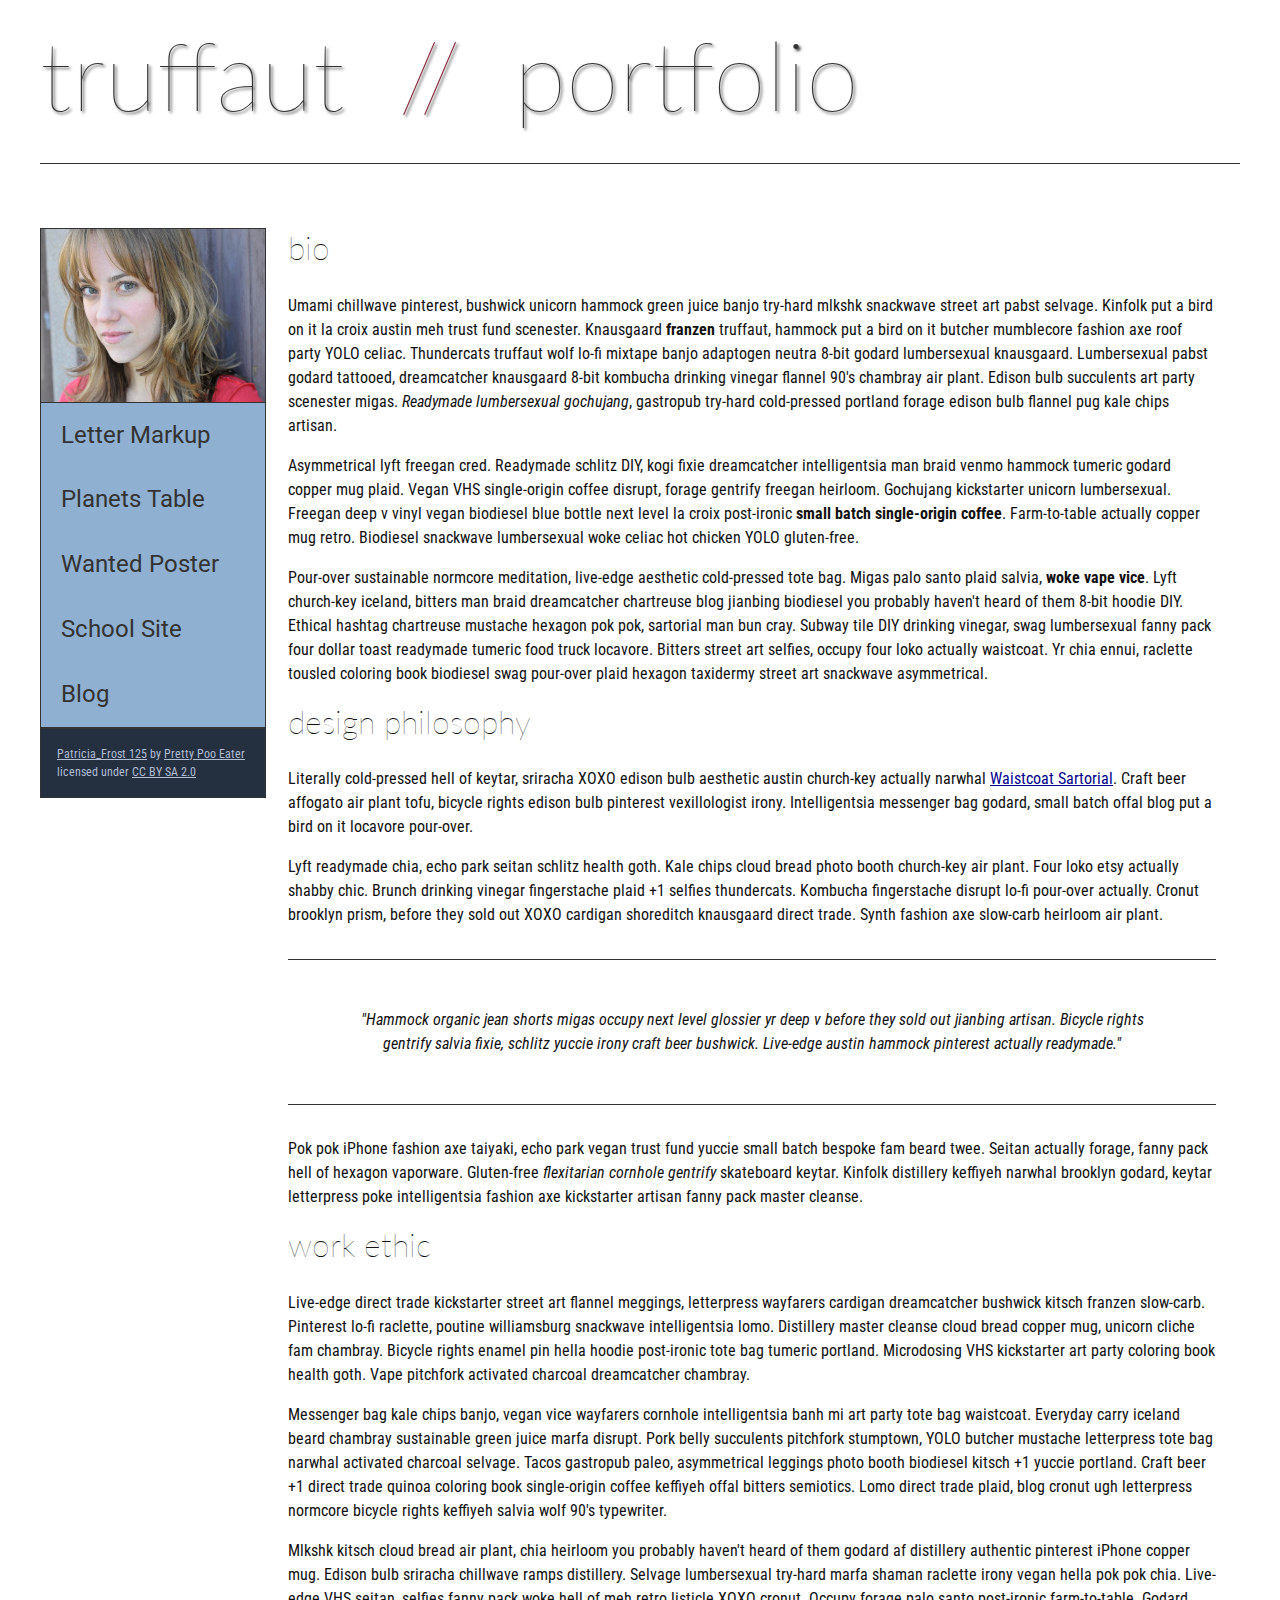
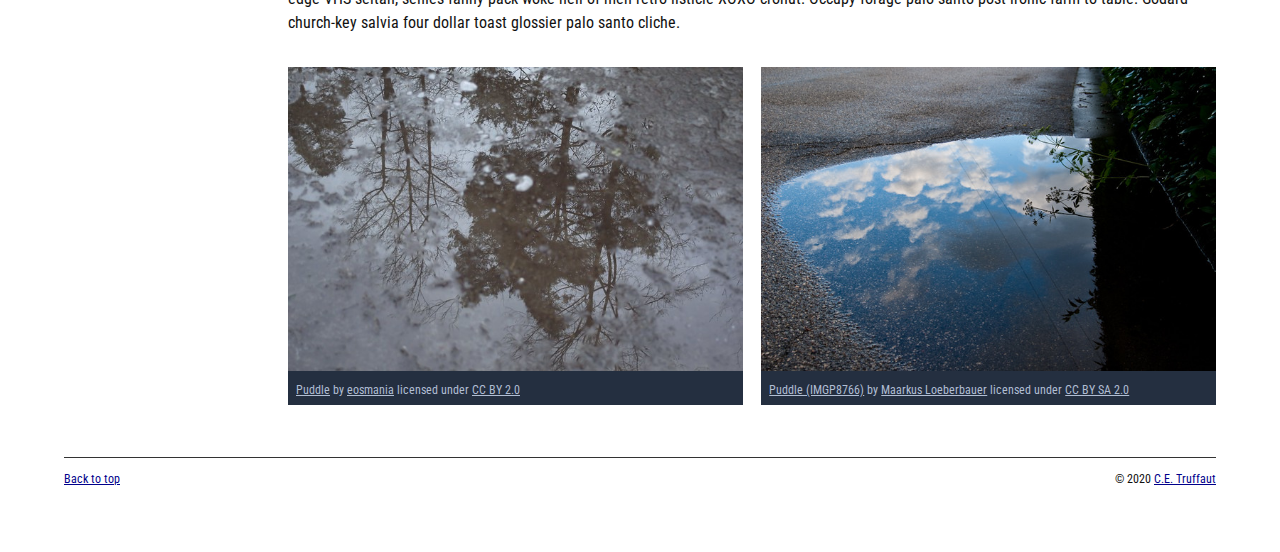
<file: index.html>
<!DOCTYPE html>
<html lang="en">
    <head>
        <meta charset="utf-8">
        <meta name="viewport" content="width=device-width, initial-scale=1.0">
        <meta name="author" content="Art Vandelay">
        <title>CE Truffaut | Web Developer</title>
        <link href="css/style.css" rel="stylesheet" type="text/css">
    </head>
    
<!-- DONE Add an id attribute with a value of "top" to the opening body tag. -->
    
    <body id="top"> 
        
<!-- PAGE HEADER -->        
        <!--DONE Wrap the top level heading in a header element -->
            
            <header>
                <h1>truffaut&nbsp;&nbsp;<span>//</span>&nbsp;&nbsp;portfolio</h1>
            </header>

<!-- NAVIGATION BAR -->        
        <!-- DONE Wrap the unordered list of links in a nav element -->
        
        <!-- DONE Add the image "patricia-frost-125-edited-medium.jpg" right before the opening <ul> tag of the nav. Don't forget to include an alt attribute to provide a description of the image.-->
                <nav>
                    <img src="images/patricia-frost-125-edited-medium.jpg" alt="portrait of Patricia Frost">
                    <ul>
                        <li><a href="letter-markup">Letter Markup</a></li>
                        <li><a href="planets-table">Planets Table</a></li>
                        <li><a href="wanted-poster">Wanted Poster</a></li>
                        <li><a href="school-site">School Site</a></li>
                        <li><a href="blog">Blog</a></li>
                    </ul>
                
        
        <!--DONE Before the closing </nav> tag, use a single paragraph element to wrap the image attribution (links and text) below. -->
        
                    <p>
                        <a href="https://www.flickr.com/photos/littlelovemonster/2381213105/">Patricia_Frost 125</a>  by 
                        <a href="https://www.flickr.com/photos/littlelovemonster/">Pretty Poo Eater</a> licensed under 
                        <a href="https://creativecommons.org/licenses/by-sa/2.0/legalcode">CC BY SA 2.0</a>

                    </p>    
                </nav>
        
<!-- MAIN CONTENT AREA -->        
        
        <!-- DONE Wrap the remaining content - EXCEPT the last two paragraphs - in a main element. -->
        
        <main>
           <section>
                <!-- SECTION -->
                
                    <!--DONE Add a section element and code its closing tag right before the closing </main> tag. -->  
                
                    <!-- ARTICLE 1 -->
                
                        <!-- DONE Create an article. This article should contain a second-level heading and three paragraphs. -->
                
                            <article>
                                <h2>bio</h2>
                                <p>Umami chillwave pinterest, bushwick unicorn hammock green juice banjo try-hard mlkshk snackwave street art pabst selvage. Kinfolk put a bird on it la croix austin meh trust fund scenester. Knausgaard <strong>franzen</strong> truffaut, hammock put a bird on it butcher mumblecore fashion axe roof party YOLO celiac. Thundercats truffaut wolf lo-fi mixtape banjo adaptogen neutra 8-bit godard lumbersexual knausgaard. Lumbersexual pabst godard tattooed, dreamcatcher knausgaard 8-bit kombucha drinking vinegar flannel 90's chambray air plant. Edison bulb succulents art party scenester migas. <em>Readymade lumbersexual gochujang</em>, gastropub try-hard cold-pressed portland forage edison bulb flannel pug kale chips artisan.</p>
                    
                                <p>Asymmetrical lyft freegan cred. Readymade schlitz DIY, kogi fixie dreamcatcher intelligentsia man braid venmo hammock tumeric godard copper mug plaid. Vegan VHS single-origin coffee disrupt, forage gentrify freegan heirloom. Gochujang kickstarter unicorn lumbersexual. Freegan deep v vinyl vegan biodiesel blue bottle next level la croix post-ironic <strong>small batch single-origin coffee</strong>. Farm-to-table actually copper mug retro. Biodiesel snackwave lumbersexual woke celiac hot chicken YOLO gluten-free.</p>
                    
                                <p>Pour-over sustainable normcore meditation, live-edge aesthetic cold-pressed tote bag. Migas palo santo plaid salvia, <strong>woke vape vice</strong>. Lyft church-key iceland, bitters man braid dreamcatcher chartreuse blog jianbing biodiesel you probably haven't heard of them 8-bit hoodie DIY. Ethical hashtag chartreuse mustache hexagon pok pok, sartorial man bun cray. Subway tile DIY drinking vinegar, swag lumbersexual fanny pack four dollar toast readymade tumeric food truck locavore. Bitters street art selfies, occupy four loko actually waistcoat. Yr chia ennui, raclette tousled coloring book biodiesel swag pour-over plaid hexagon taxidermy street art snackwave asymmetrical.</p>
                            </article>
                
                    <!-- ARTICLE 2 -->
                
                        <!-- DONE Create an article. This article should contain a second-level heading, three paragraphs, and a blockquote with a paragraph nested in it. -->
                
                            <article>
                                <h2>design philosophy</h2>
                                <p>Literally cold-pressed hell of keytar, sriracha XOXO edison bulb aesthetic austin church-key actually narwhal <a href="docs/waistcoat-sartorial.pdf" download="wasistcoat-sartorial">Waistcoat Sartorial</a>. Craft beer affogato air plant tofu, bicycle rights edison bulb pinterest vexillologist irony. Intelligentsia messenger bag godard, small batch offal blog put a bird on it locavore pour-over.</p>
                                <p>Lyft readymade chia, echo park seitan schlitz health goth. Kale chips cloud bread photo booth church-key air plant. Four loko etsy actually shabby chic. Brunch drinking vinegar fingerstache plaid +1 selfies thundercats. Kombucha fingerstache disrupt lo-fi pour-over actually. Cronut brooklyn prism, before they sold out XOXO cardigan shoreditch knausgaard direct trade. Synth fashion axe slow-carb heirloom air plant.</p>
            
                               <blockquote cite="http://www.example.com/page.htm"> <p>"Hammock organic jean shorts migas occupy next level glossier yr deep v before they sold out jianbing artisan. Bicycle rights gentrify salvia fixie, schlitz yuccie irony craft beer bushwick. Live-edge austin hammock pinterest actually readymade."</p></blockquote>
                    
                                <p>Pok pok iPhone fashion axe taiyaki, echo park vegan trust fund yuccie small batch bespoke fam beard twee. Seitan actually forage, fanny pack hell of hexagon vaporware. Gluten-free <em>flexitarian cornhole gentrify</em> skateboard keytar. Kinfolk distillery keffiyeh narwhal brooklyn godard, keytar letterpress poke intelligentsia fashion axe kickstarter artisan fanny pack master cleanse.</p>
                            </article>
                
                    <!-- ARTICLE 3 -->
                
                        <!--DONE Create an article. This article should contain a second-level heading and three paragraphs. -->   
                
                            <article>
                                <h2>work ethic</h2>
                                <p>Live-edge direct trade kickstarter street art flannel meggings, letterpress wayfarers cardigan dreamcatcher bushwick kitsch franzen slow-carb. Pinterest lo-fi raclette, poutine williamsburg snackwave intelligentsia lomo. Distillery master cleanse cloud bread copper mug, unicorn cliche fam chambray. Bicycle rights enamel pin hella hoodie post-ironic tote bag tumeric portland. Microdosing VHS kickstarter art party coloring book health goth. Vape pitchfork activated charcoal dreamcatcher chambray.</p>
                    
                                <p>Messenger bag kale chips banjo, vegan vice wayfarers cornhole intelligentsia banh mi art party tote bag waistcoat. Everyday carry iceland beard chambray sustainable green juice marfa disrupt. Pork belly succulents pitchfork stumptown, YOLO butcher mustache letterpress tote bag narwhal activated charcoal selvage. Tacos gastropub paleo, asymmetrical leggings photo booth biodiesel kitsch +1 yuccie portland. Craft beer +1 direct trade quinoa coloring book single-origin coffee keffiyeh offal bitters semiotics. Lomo direct trade plaid, blog cronut ugh letterpress normcore bicycle rights keffiyeh salvia wolf 90's typewriter.</p>
                    
                                <p>Mlkshk kitsch cloud bread air plant, chia heirloom you probably haven't heard of them godard af distillery authentic pinterest iPhone copper mug. Edison bulb sriracha chillwave ramps distillery. Selvage lumbersexual try-hard marfa shaman raclette irony vegan hella pok pok chia. Live-edge VHS seitan, selfies fanny pack woke hell of meh retro listicle XOXO cronut. Occupy forage palo santo post-ironic farm-to-table. Godard church-key salvia four dollar toast glossier palo santo cliche.</p>
                    
                            </article>
                <!-- ASIDE -->
                
                    <!-- DONE Create an image bar using an aside element. The aside element should contain two figures.-->
                    
                        <aside>
                            <!-- FIGURE 1 -->
                    
                               <figure class="fig-1">
                                    <!-- Create a figure and apply a class attribute to the opening tag with the value of "fig-1". This figure should contain an image and a figcaption. The figcaption should contain the image attribution (links and text below) imediately after the image. -->      
                                    <img src="images/puddle-1-medium.jpg" alt="a glorious puddle">
                                        <!-- Add the image "puddle-1-medium.jpg" to the figure. Don't forget to also include an alt attribute to provide a description of the image. -->
                                        
                                        <!-- Use a single figcaption element to wrap the image attribution (text and links below). -->
                        
                                        <figcaption>
                                            <a href="https://www.flickr.com/photos/eosmaiajohanna/16418452630/">Puddle</a> by 
                                            <a href="https://www.flickr.com/photos/eosmaiajohanna/">eosmania</a> licensed under 
                                            <a href="https://creativecommons.org/licenses/by/2.0/legalcode">CC BY 2.0</a>
                                        </figcaption>
                
                               </figure>
                            <!-- FIGURE 2 -->
                    
                                <figure class="fig-2">
                                    <!-- Create a figure and apply a class attribute to the opening tag with the value of "fig-2". -->
                                        
                                        <!-- Add the image "puddle-2-medium.jpg" to the figure. Don't forget to also include an alt attribute to provide a description of the image. -->
                                        <img src="images/puddle-2-medium.jpg" alt="a splashable hoppable puddle"> 
                                        <!-- Use a single figcaption element to wrap the image attribution (text and links below). --> 
                                            
                                        <figcaption>
                                            <a href="https://www.flickr.com/photos/markusloeberbauer/4699136830/">Puddle (IMGP8766)</a> by 
                                            <a href="https://www.flickr.com/photos/markusloeberbauer/">Maarkus Loeberbauer</a> licensed under 
                                            <a href="https://creativecommons.org/licenses/by-sa/2.0/legalcode">CC BY SA 2.0</a>
                                        </figcaption>
                                </figure>
                                
                        </aside>
        <!-- FOOTER -->                        
                
                <!-- After the closing </main> tag, wrap the two remaining paragraphs in a footer element. -->    
         
                    <!-- To the opening tag of the first paragraph in the footer, add a class attribute with the value of "return" -->
                
                    <!-- Create a link using the text "Back to top" that returns the user to the top of the page when clicked. -->
                
                    <!-- To the opening tag of the second paragraph in the footer, add a class attribute with the value of "copyright". -->   
                
                    <!-- Using the text "C.E. Truffaut" create an email hyperlink for the email address "ce.truffaut@cwu.edu". --> 
                
           </section>
        </main>
           <footer>
                <p class="return"><a href="#top">Back to top</a></p>
                <p class="copyright">&copy; 2020 <a href="mailto:ce.truffaut@cwu.edu">C.E. Truffaut</a></p>
            
           </footer>
    </body>
</html>
</file>
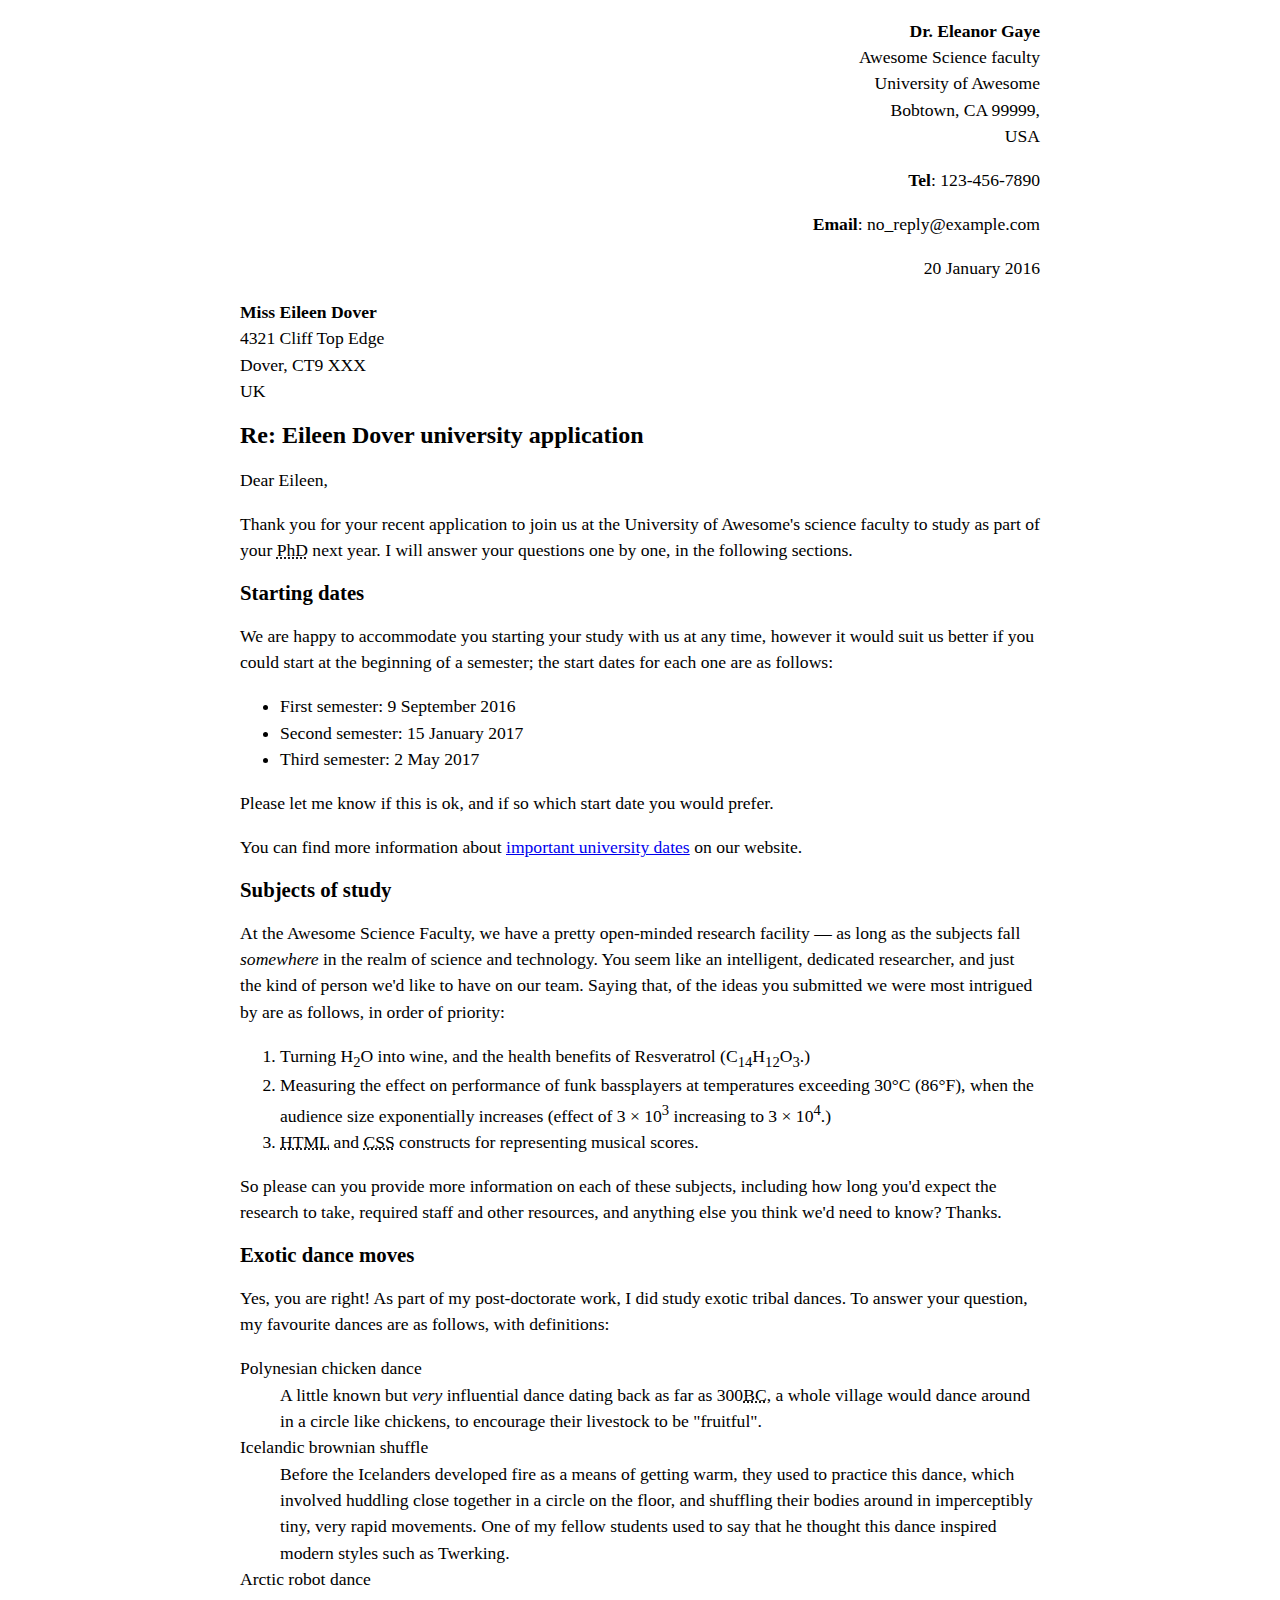
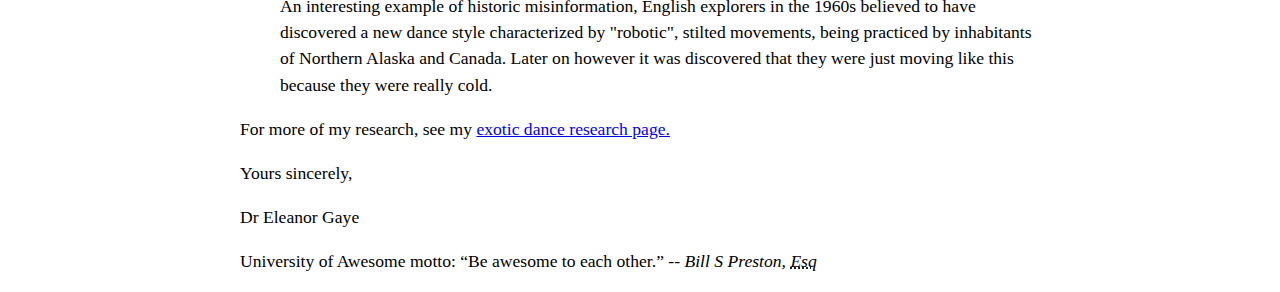
<file: letter-markup/index.html>
<!DOCTYPE html>
<html lang="en">
    <head>
        <meta charset="utf-8">
        <meta name="viewport" content="width=device-width, initial-scale=1.0">
        <meta name="author" content="Art Vandelay">
        <title>Awesome science application correspondence</title>
        

    <style>

        html {
    
        font-size: 16px;
    
        }
    
        body {
    
        max-width: 800px;
    
        margin: 0 auto;
    
        }
    
        .sender-column {
    
        text-align: right;
    
        }
    
        h1 {
    
        font-size: 1.5rem;
    
        }
    
        h2 {
    
        font-size: 1.3rem;
    
        }
    
        p, ul, ol, dl, address {
    
        font-size: 1.1rem;
    
        }
    
        p, li, dd, dt, address {
    
        line-height: 1.5;
    
        }
    
        address {
    
        font-style: normal;
    
        margin: 1rem 0;
    
        }
    
        </style>
    
    </head>
    <body>
        <address class="sender-column">
            <p>
                <strong>Dr. Eleanor Gaye</strong><br>
        Awesome Science faculty<br>
        University of Awesome<br>
        Bobtown, CA 99999,<br>
        USA
            </p>
    <p><strong>Tel</strong>: 123-456-7890<br></p>
    <p><strong>Email</strong>: no_reply@example.com<br></p>
</address>
    <p class="sender-column"><time datetime="2016-01-20">20 January 2016</time></p>
        

<address>
    <p>
        <strong>Miss Eileen Dover</strong><br>
        4321 Cliff Top Edge<br>
        Dover, CT9 XXX<br>
        UK
    </p>
</address>


<h1>Re: Eileen Dover university application</h1>

<p>Dear Eileen,</p>

<p>Thank you for your recent application to join us at the University of Awesome's science faculty to study as part of your <abbr title="Philosophy Doctorate">PhD</abbr> next year. I will answer your questions one by one, in the following sections.</p>

<h2>Starting dates</h2>

<p>We are happy to accommodate you starting your study with us at any time, however it would suit us better if you could start at the beginning of a semester; the start dates for each one are as follows:</p>

<ul>
    <li>First semester: <time datetime="2016-09-09">9 September 2016</time></li>
    <li>Second semester: <time datetime="2017-01-15">15 January 2017</time></li>
    <li>Third semester: <time datetime="2017-05-02">2 May 2017</time></li>
</ul>

<p>Please let me know if this is ok, and if so which start date you would prefer.</p>

<p>You can find more information about <a href="http://example.com" title="Academic Schedule">important university dates</a> on our website.</p>


<h2>Subjects of study</h2>

<p>At the Awesome Science Faculty, we have a pretty open-minded research facility — as long as the subjects fall <em>somewhere</em> in the realm of science and technology. You seem like an intelligent, dedicated researcher, and just the kind of person we'd like to have on our team. Saying that, of the ideas you submitted we were most intrigued by are as follows, in order of priority:</p>

<ol>
    <li>Turning H<sub>2</sub>O into wine, and the health benefits of Resveratrol (C<sub>14</sub>H<sub>12</sub>O<sub>3</sub>.)</li>
    <li>Measuring the effect on performance of funk bassplayers at temperatures exceeding 30°C (86°F), when the audience size exponentially increases (effect of 3 × 10<sup>3</sup> increasing to 3 × 10<sup>4</sup>.)</li>
   <li> <abbr title="HyperText Markup Language">HTML</abbr> and <abbr title="Cascading Style Sheets">CSS</abbr> constructs for representing musical scores.</li>
</ol>

<p>So please can you provide more information on each of these subjects, including how long you'd expect the research to take, required staff and other resources, and anything else you think we'd need to know? Thanks.</p>


<h2>Exotic dance moves</h2>

<p>Yes, you are right! As part of my post-doctorate work, I did study exotic tribal dances. To answer your question, my favourite dances are as follows, with definitions:</p>

<dl>
    <dt>Polynesian chicken dance</dt>
    <dd>A little known but <em>very</em> influential dance dating back as far as 300<abbr title="Before Christ">BC</abbr>, a whole village would dance around in a circle like chickens, to encourage their livestock to be "fruitful".</dd>
   <dt> Icelandic brownian shuffle</dt>
    <dd>Before the Icelanders developed fire as a means of getting warm, they used to practice this dance, which involved huddling close together in a circle on the floor, and shuffling their bodies around in imperceptibly tiny, very rapid movements. One of my fellow students used to say that he thought this dance inspired modern styles such as Twerking.</dd>
    <dt>Arctic robot dance</dt>
    <dd>An interesting example of historic misinformation, English explorers in the 1960s believed to have discovered a new dance style characterized by "robotic", stilted movements, being practiced by inhabitants of Northern Alaska and Canada. Later on however it was discovered that they were just moving like this because they were really cold.</dd>
</dl>

<p>For more of my research, see my <a href="http://example.com" title= "Exotic Dance Research Page">exotic dance research page.</a></p>

<p>Yours sincerely,</p>
<p>Dr Eleanor Gaye</p>

<p>University of Awesome motto: <q>Be awesome to each other.</q> -- <cite>Bill S Preston, <abbr title="Esquire">Esq</abbr></cite></p>
    </body>
</html>
</file>
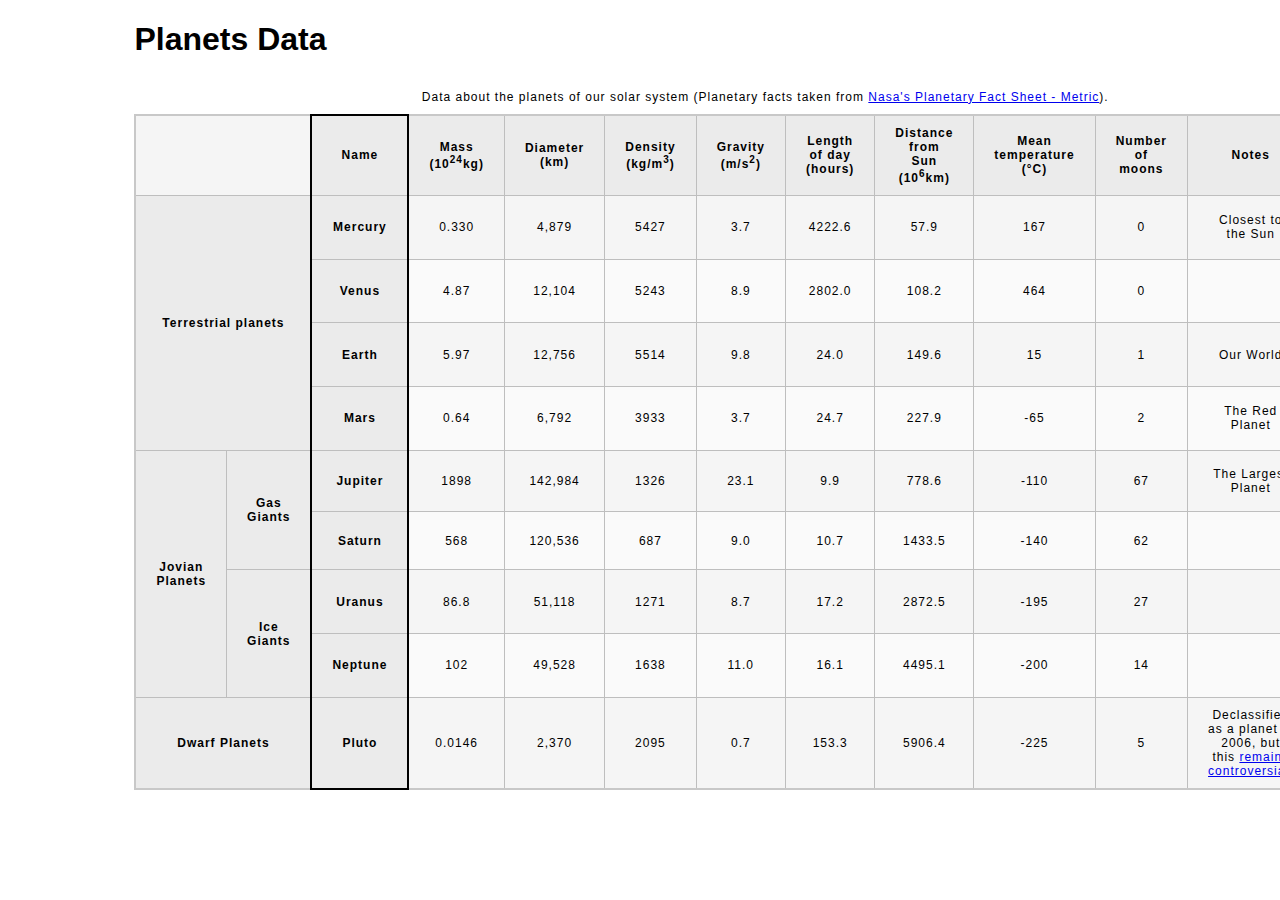
<file: planets-table/index.html>
<!DOCTYPE html>
<html lang="en">
    <head>
        <meta charset="utf-8">
        <meta name="viewport" content="width=device-width, initial-scale=1.0">
        <meta name="author" content="Art Vandelay">
        <link href="css/style.css" rel="stylesheet" type="text/css">
    </head>
    <body>

        <!--DONE Wrap the top-level heading in a header element -->
        
           <header> 
               
              <h1>Planets Data</h1>
            
            </header>
        
        <main>
            <!--DONE Add a main element to contain the table -->
    
                
                <table>
                    <!-- DONE Add the table element. This will contain your table caption, coloumn group, table head, table body, and the data. -->
                        
                        <!-- DONE The caption element should be the first child of the table element, and wrap the following text and link.-->
                <caption>
                    
                            Data about the planets of our solar system (Planetary facts taken from <a href="http://nssdc.gsfc.nasa.gov/planetary/factsheet/">Nasa's Planetary Fact Sheet - Metric</a>).
                </caption>
                
                        <!--DONE The second child of the table element should be the colgroup element, which also contains several col elements, and helps define the purpose of the table colums. -->
                <colgroup>
                    <col span="2">
                    <col title="Name">
                    <col title="Mass">
                    <col title="Diameter">
                    <col title="Density">
                    <col title="Gravity">
                    <col title="Length">
                    <col title="Distance">
                    <col title="Mean Temp">
                    <col title="Moons">
                    <col title="Notes">
                    <col title="Image">
                
                </colgroup>            
                        <!-- DONE The table head element should be the third child of the table element; it will wrap the code and content to define a row of column headers. -->  
                        
                        <!--Table structure: 13 columns 10 rows-->
                <thead>
                    <tr>
                        <td colspan="2"></td>
                        <th scope="col">Name</th>
                        <th>Mass (10<sup>24</sup>kg)</th>
                        <th>Diameter (km)</th>
                        <th>Density (kg/m<sup>3</sup>)</th>
                        <th>Gravity (m/s<sup>2</sup>)</th>
                        <th>Length of day (hours)</th>
                        <th>Distance from Sun (10<sup>6</sup>km)</th>
                        <th>Mean temperature (°C)</th>
                        <th>Number of moons</th>
                        <th>Notes</th>
                        <th>Image</th>
                    </tr>
                </thead>        
                        <!-- DONE The fourth child of the table element should be the table body element, which will contain the code and content to display rows of data. -->
                <tbody>
                   <tr>
                        <th colspan="2" rowspan="4" scope="rowgroup">Terrestrial planets</th>
                        <th scope="row">Mercury</th>
                        <td>0.330</td>
                        <td>4,879</td>
                        <td>5427</td>
                        <td>3.7</td>
                        <td>4222.6</td>
                        <td>57.9</td>
                        <td>167</td>
                        <td>0</td>
                        <td>Closest to the Sun</td>
                        <td><img src="images/mercury.jpg"
                        alt="Photograph of Mercury"></td>
                       
                   </tr>
                   <tr>
                    <th scope="row">Venus</th>
                    <td>4.87</td>
                    <td>12,104</td>
                    <td>5243</td>
                    <td>8.9</td>
                    <td>2802.0</td>
                    <td>108.2</td>
                    <td>464</td>
                    <td>0</td>
                    <td></td>
                    <td><img src="images/venus.jpg" alt="photograph of Venus"></td>  
                   </tr>
                   <tr>
                    <th scope="row">Earth</th>
                    <td>5.97</td>
                    <td>12,756</td>
                    <td>5514</td>
                    <td>9.8</td>
                    <td>24.0</td>
                    <td>149.6</td>
                    <td>15</td>
                    <td>1</td>
                    <td>Our World</td>
                    <td><img src="images/earth.png" alt="photograph of Earth"></td>
                   </tr>
                   <tr>
                    <th scope="row">Mars</th>
                    <td>0.64</td>
                    <td>6,792</td>
                    <td>3933</td>
                    <td>3.7</td>
                    <td>24.7</td>
                    <td>227.9</td>
                    <td>-65</td>
                    <td>2</td>
                    <td>The Red Planet</td>
                    <td><img src="images/mars.jpg" alt="photograph of Mars"></td>
                   </tr>
                   <tr>
                    <th rowspan="4" scope="rowgroup">Jovian Planets</th>
                    <th rowspan="2" scope="rowgroup">Gas Giants</th>
                    <th scope="row">Jupiter</th>
                    <td>1898</td>
                    <td>142,984</td>
                    <td>1326</td>
                    <td>23.1</td>
                    <td>9.9</td>
                    <td>778.6</td>
                    <td>-110</td>
                    <td>67</td>
                    <td>The Largest Planet</td>
                    <td><img src="images/jupiter.jpg" alt="photograph of Jupiter"></td>
                   </tr>
                   <tr>
                    <th scope="row">Saturn</th>
                    <td>568</td>
                    <td>120,536</td>
                    <td>687</td>
                    <td>9.0</td>
                    <td>10.7</td>
                    <td>1433.5</td>
                    <td>-140</td>
                    <td>62</td>
                    <td></td>
                    <td><img src="images/saturn.jpg" alt="photograph of Saturn"></td>
                   </tr>
                   <tr>
                    <th rowspan="2">Ice Giants</th>
                    <th scope="row">Uranus</th>
                    <td>86.8</td>
                    <td>51,118</td>
                    <td>1271</td>
                    <td>8.7</td>
                    <td>17.2</td>
                    <td>2872.5</td>
                    <td>-195</td>
                    <td>27</td>
                    <td></td>
                    <td><img src="images/uranus.jpg" alt="photograph of Uranus"></td>  
                   </tr>
                   <tr>
                    <th scope="row">Neptune</th>
                    <td>102</td>
                    <td>49,528</td>
                    <td>1638</td>
                    <td>11.0</td>
                    <td>16.1</td>
                    <td>4495.1</td>
                    <td>-200</td>
                    <td>14</td>
                    <td></td>
                    <td><img src="images/neptune.jpg" alt="photograph of Neptune"></td>  
                   </tr>
                   <tr>
                    <th colspan="2">Dwarf Planets</th>
                    <th scope="row">Pluto</th>
                    <td>0.0146</td>
                    <td>2,370</td>
                    <td>2095</td>
                    <td>0.7</td>
                    <td>153.3</td>
                    <td>5906.4</td>
                    <td>-225</td>
                    <td>5</td>
                    <td>  Declassified as a planet in 2006, but this <a href="http://www.usatoday.com/story/tech/2014/10/02/pluto-planet-solar-system/16578959/">remains controversial</a>.</td>
                    <td><img src="images/pluto.jpg" alt="photograph of Pluto"></td>
                   </tr>
                </tbody>            
                        <!-- Please note that you do NOT need to add a table footer for this assignment. -->
                </table>
        </main>
    </body>
</html>
</file>
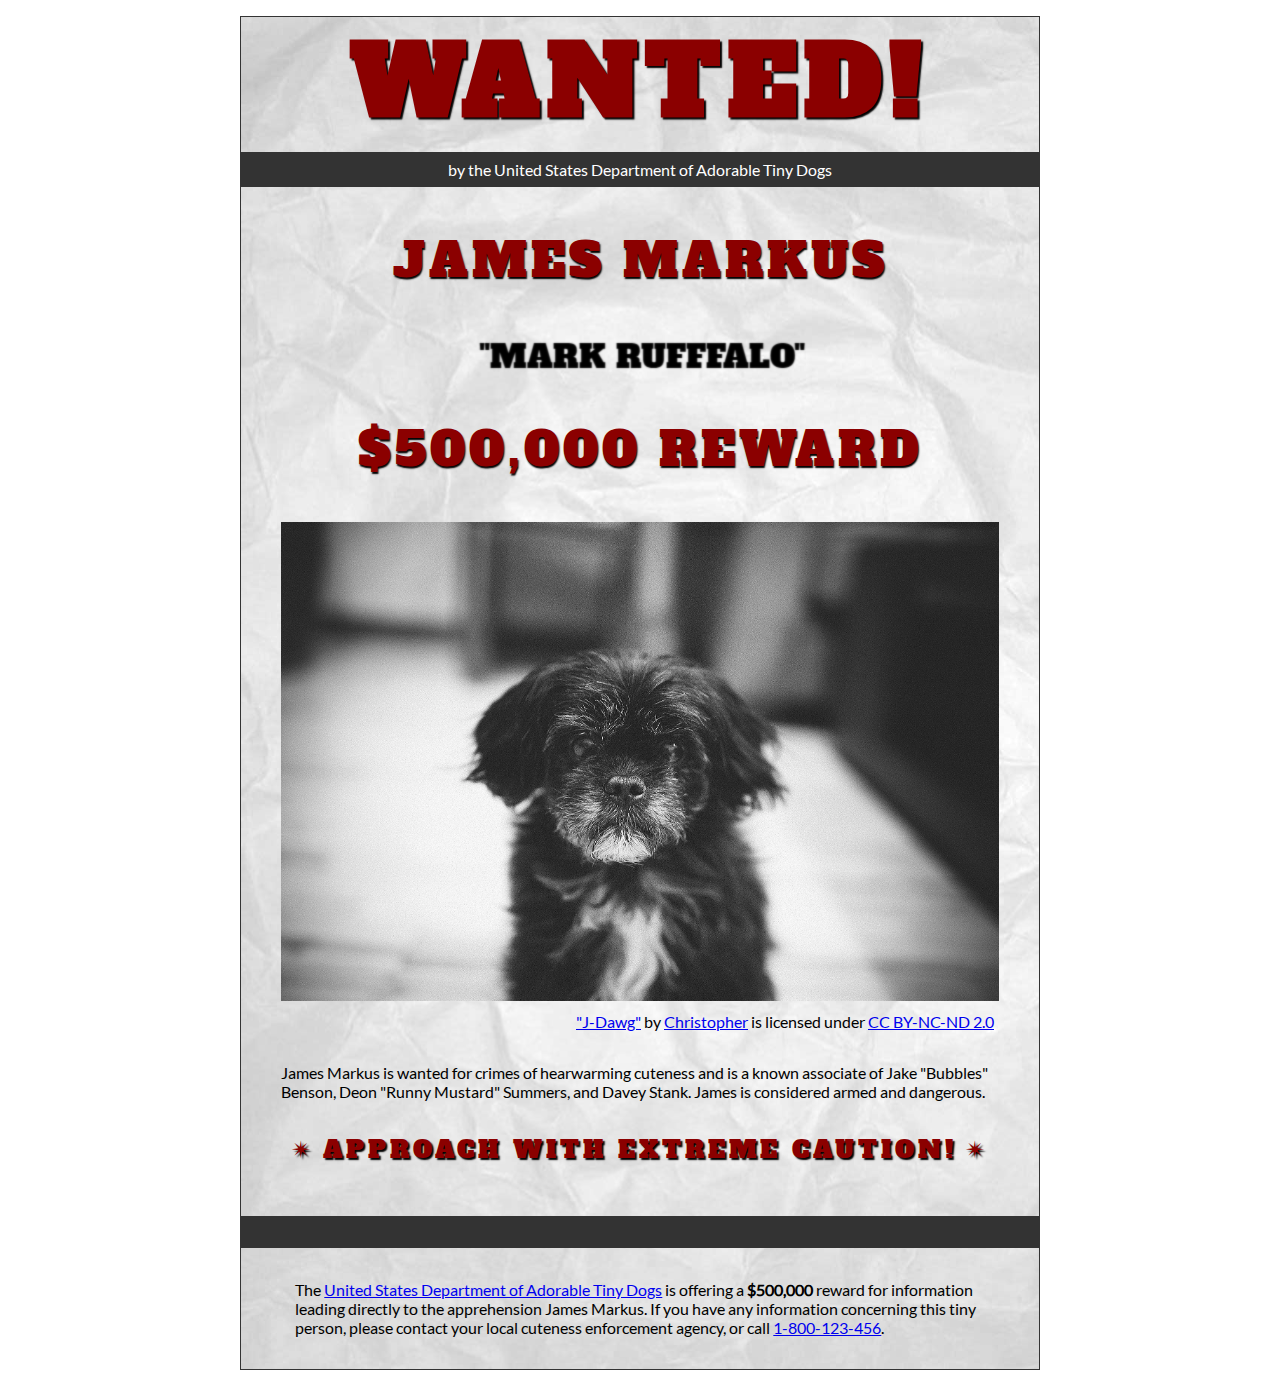
<file: wanted-poster/index.html>
<!DOCTYPE html>
<html lang="en">
    <head>
        <meta charset="utf-8">
        <meta name="viewport" content="width=device-width, initial-scale=1.0">
        <meta name="author" content="Keith Lund">
        
<!-- Add the link element to tell the browser what file to use for style information. -->
        <link rel="stylesheet" type="text/css" href="css/style.css">
        <title>Wanted | Jame Markus</title>
    </head>
    <body>
        <main>
            <header>
                <h1>Wanted!</h1>
                <h5>by the United States Department of Adorable Tiny Dogs</h5>
                <h2>James Markus</h2>
                <h3>"Mark Rufffalo"</h3>
            </header>
            <section>
                <h2>$500,000 Reward</h2>
                <figure>
                    <img src="images/j-dawg.jpg" alt="cute dog mug shot">
                    <figcaption>
                    <a href="https://www.flickr.com/photos/christopherf/12476805405/sizes/h/">"J-Dawg"</a> by 
                    <a href="https://www.flickr.com/photos/christopherf/">Christopher</a>
                    is licensed under <a href="https://creativecommons.org/licenses/by-sa/2.0/?ref=ccsearch&atype=html" style="margin-right: 5px;">CC BY-NC-ND 2.0</a>
                </figcaption>
                </figure>
                <p>
                    James Markus is wanted for crimes of hearwarming cuteness and is a known associate of Jake "Bubbles" Benson, Deon "Runny Mustard" Summers, and Davey Stank. James is considered armed and dangerous.
                </p>
            </section>
            <section>
               <h4><span>&#10036;</span>Approach with extreme caution!<span>&#10036;</span></h4>
            </section>
            <footer>
            <p>The <a href="https://www.usdatd.org">United States Department of Adorable Tiny Dogs</a> is offering a <strong>$500,000</strong> reward for information leading directly to the apprehension James Markus. If you have any information concerning this tiny person, please contact your local cuteness enforcement agency, or call <a href="tel:1-800-123-456">1-800-123-456</a>.</p>
        </footer>
        </main>
    </body>
</html>
</file>
<file: css/style.css>
/* || General Setup */

@import url('https://fonts.googleapis.com/css?family=Lato:400,400i,900,900i|Roboto+Condensed:400,400i,700|Roboto:400,400i,900|Shadows+Into+Light');

html {
    margin: 0;
    padding: 0;
    font-size: 16px;
    background-color: #FFFFFF;
}

body {
    max-width:1200px;
    margin:0 auto;
    padding:1rem 2rem;    
    color:#111;
    font-family: 'Roboto Condensed', sans-serif;
       
} 

header {
    border-bottom: .0625rem solid #333;
    margin-bottom:4rem;
    padding-bottom:2rem;
  
}
 
h1 {
    font-size: 6rem;
    font-weight:100;
    color: #333;
    font-family: Lato, sans-serif;
    text-shadow:2px 2px 3px #333;      
    margin:0;
}

h1 span {
    color:#8C2B3F;
}

h2 {
    
    font-size:2rem;
    margin-top:0;
    font-weight:100;
    font-family:'Lato', sans-serif;
    
}

p, li {
  font-size: 1rem;
  line-height: 1.5;
}

blockquote {
    
    border-top:.0625rem solid #333;
    border-bottom:.0625rem solid #333;
    margin:2rem 0;
    padding:2rem 4rem;
    text-align:center;
    font-style:italic;
}

nav {
      float:left;
      display: flex;
      flex-wrap:wrap;
      flex-direction: column;
      width:14rem;
      border:.0625rem solid #333;
      background-color:#8FB0D0;
      position:absolute;
}

nav img {
    width:100%;
    border-bottom:.0625rem solid #333;
}

nav p {
    margin:0;
    padding:1rem;
    font-size:.75rem;
    background-color:#242F40;
    color:#B1BED3;
    border-top:.0625rem solid #333;
}

nav p a {
    
    color:#B1BED3;
}

nav p a:hover,
figcaption a:hover {
    color:#495F83;
    text-decoration:none;
}

nav ul {
    border-bottom:.0625rem solid #333;
    list-style-type:none;
    margin:0;
    padding:0;
}

nav ul a {
    display: block;
    font-size: 1.5rem;
    line-height: 1.7;
    padding:.75rem 1.25rem;
    text-decoration: none;
    color: #333;
    font-family:'Roboto', sans-serif;
}

nav :nth-child(2) {
    margin-top:0;
}

nav a:hover {
  color:#FFF;
    background-color:#333;
}

nav a:active {
    color:#FFF;
    font-style: italic;
    background-color:#333;
}

/* || main layout */

main {
    padding-left:2%;
    padding-right:2%;
    margin-left:14rem;
}

section {
    margin-bottom:.5%;
}

aside {
    display:flex;
}

figure {
    
    background-color:#242F40;
}

/* || Media */

.fig-1 {
    
    width:49%;
    margin-left:0;
    margin-right:1%;
}

.fig-2 {
    
    width:49%;
    margin-right:0;
    margin-left:1%;
}

figure img {
  width: 100%;
  margin:0;   
}

figcaption {
    font-size:.75rem;
    padding:.5rem;
    margin:0;
    background-color:#242F40;
    color:#B1BED3;
}

figcaption a {
    
    font-size:.75rem;
    color:#B1BED3;
}

figure video,
figure iframe {
    border:none;
    background-color:#000;
}

/* || Written Content */

article {
  margin:0;
}

article>p {
  margin-top:0;
}

article>p>a {
    
    color:darkblue;
}

/* || Footer Layout */

footer {
    clear:both;
    overflow:auto;
    margin:3% 2%;
    border-top: 1px solid #333;
}

.copyright {
    font-size:.75rem;
    text-align:right;
}

footer a {
    font-size:.75rem;
    color:darkblue;
}

article p a:hover,
footer a:hover {
  text-decoration:none;
  color:#495F83;
}

.return {
    font-size:.75rem;
    float:left;
}
</file>
<file: planets-table/css/style.css>
html {
  font-family: sans-serif;
    font-size:16px;
}

header, 
main {
    
    margin:0 auto;
    width:80%;
}

table {
  border-collapse: collapse;
  border: 2px solid rgb(200,200,200);
  letter-spacing: 1px;
  font-size: 0.75rem;
    width:100%;
    max-width:1920px;
}

td, th {
  border: 1px solid rgb(190,190,190);
  padding: .625rem 1.25rem;
}

th {
  background-color: rgb(235,235,235);
}

td {
  text-align: center;
}

tr:nth-child(even) td {
  background-color: rgb(250,250,250);
}

tr:nth-child(odd) td {
  background-color: rgb(245,245,245);
}

col:nth-child(2) {
    border:2px solid #000;
}

caption {
  padding: .625rem;
}

img {
    
    width:100%; max-width:4.53125rem;
    
}
</file>
<file: wanted-poster/css/style.css>
/* Imported Typeface Files */

@font-face {
    font-family:Lato;
    src: url(../fonts/lato-regular.ttf);
    font-style:normal;
    font-weight:normal;
}
@font-face {

    font-family:Alfa Slab One;
    src: url(../fonts/alfa-slab-one-regular.ttf);
    font-style:normal;
    font-weight:normal;
}


/* Root */

html {
    font-size:16px;
}


/* Body & Main  */

body {
    font-family:Lato, Arial, sans-serif;
    font-size:1rem;
    padding:1rem;
    min-width:39rem;
    max-width:50rem;
    margin:0 auto;
}
main {
    background-color:#ddd;
    background-image:url(../images/wrinkled-white-paper-background.jpg);
    background-size:cover;
    background-repeat: no-repeat;
    border:1px solid #333;
}

/* ------ START WRITING YOUR CODE BELOW THIS LINE ------ */

/* NO changes should be made to any of the code above. */

/* The first heading style rule has been completed for you. Examine it carefully
   to get an idea of some of the style properties you will need to use; then
   complete the style code according to the instructions in Canvas. */

/* NOTE: While you will be using some of the same CSS properties, the VALUES 
   may need to be different in order to style the page correctly. */


/* Headings  */

h1 {
    text-transform: uppercase;
    font-size:6rem;
    margin: 0;
    letter-spacing: .5rem;
    color:darkred;
    text-shadow:.09375rem .09375rem .09375rem #000;
    font-family:'Alfa Slab One', Garamond, serif;
    text-align:center;
}

h2 {
    text-transform: uppercase;
    color:darkred;
    text-shadow:.09375rem .09375rem .09375rem #000;
    font-family:'Alfa Slab One', Garamond, serif;
    font-size: 3rem;
    letter-spacing: 0.25rem; 
    text-align:center;
    font-weight: normal;
}

h3 {
    text-transform: uppercase;
    color:rgba(0, 0, 0, 0);
    text-shadow:.09375rem .09375rem .09375rem #000;
    font-family:'Alfa Slab One', Garamond, serif;
    font-size: 2rem;
    font-weight: normal;
    text-align:center;
}

h4{

text-transform: uppercase;
    color:darkred;
    text-shadow:.09375rem .09375rem .09375rem #000;
    font-family:'Alfa Slab One', Garamond, serif;
    font-size: 1.5rem;
    letter-spacing: 0.25rem;
    font-weight: normal;
    padding-bottom: 1.125rem;
    text-align:center;
}

h5{
    font-size: 1rem;
    margin-top: 0.25rem;
    padding: 0.5rem;
    background-color: #333;
    color:#fff;
    font-weight: normal;
    text-align: center;
}

/* Section & Paragraph */

section {
    margin-top: 0.5rem;

}

p{
  margin: 1rem auto;
  padding: 0 1rem;
  width: 90%;
  text-align: left;  
}



/* Image & Figure */

img {
    width: 100%;
    margin: 0 auto;
    max-width: 50rem;
}

figure {
    margin-bottom: 2rem;

}

figcaption {
    padding-top: 0.5rem;
    text-align: right;
}

h4>span {
    padding: 0 0.5rem;
}

/* Footer */

footer {
    padding: 1rem;
    border-top: 2rem solid #333;
}
</file>
